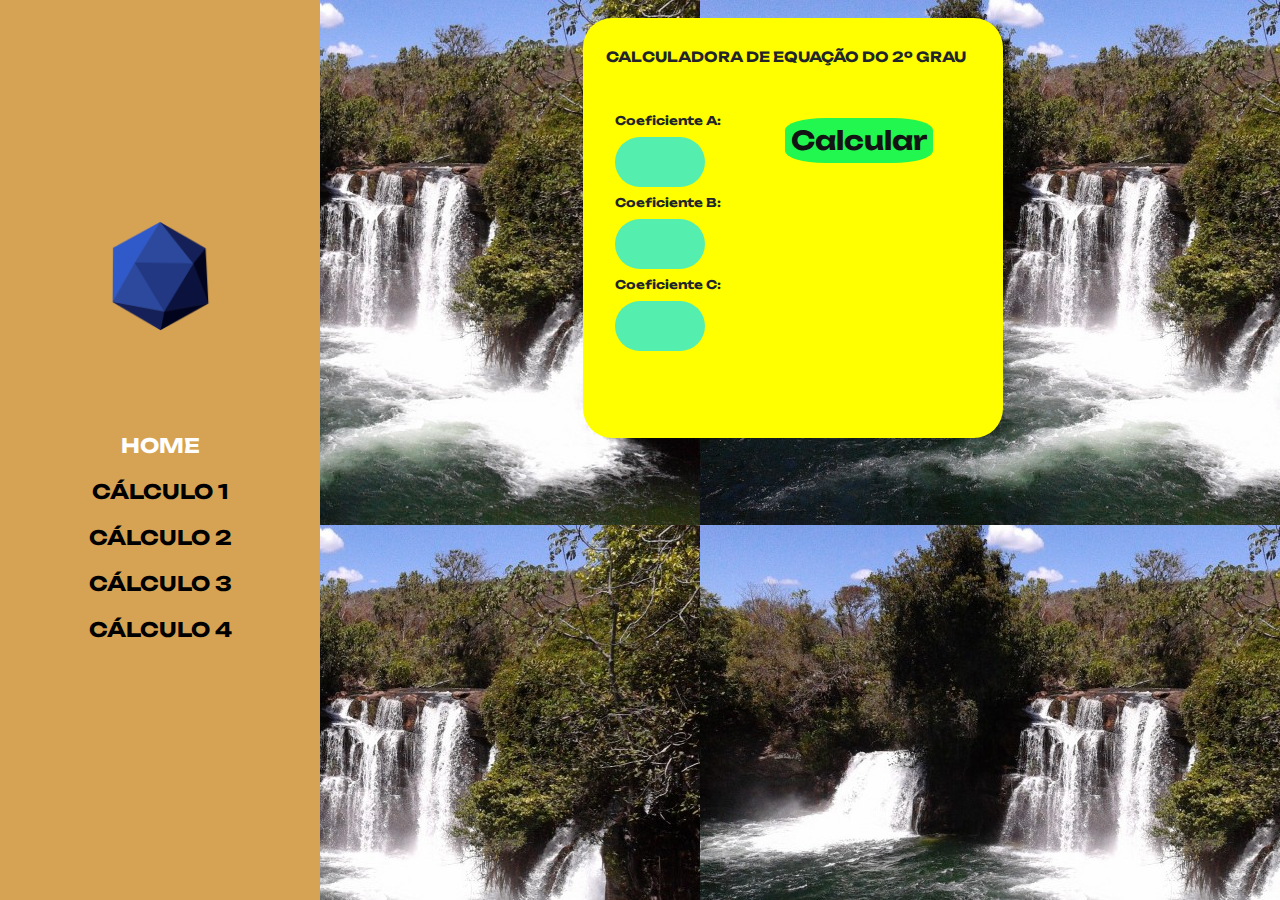
<file: index.html>
<!doctype html>
<html lang="pt-BR">
    <head>
        <meta charset="utf-8">
        <meta name="viewport" content="width=device-width, initial-scale=1">

        <meta name="description" content="">
        <meta name="author" content="">

        <title>Gentlemen's Barber Shop - HTML CSS Template</title>

        <!-- CSS FILES -->        
        <link rel="preconnect" href="https://fonts.googleapis.com">
        
        <link rel="preconnect" href="https://fonts.gstatic.com" crossorigin>

        <link href="https://fonts.googleapis.com/css2?family=Unbounded:wght@300;500&display=swap" rel="stylesheet">

        <link href="css/bootstrap.min.css" rel="stylesheet">

        <link href="css/bootstrap-icons.css" rel="stylesheet">

        <link href="css/templatemo-barber-shop.css" rel="stylesheet">


        <style>
            .container {
              position: relative;
              top: 18px;
              left: -7px;
            }
            
            .paragrafo-resultado, .bad {
              position: absolute;
              bottom: 30px;
              right: 22px;
              font-size: 18px;
            }


            .titulo {
                position: relative;
                top: 40px;
                left: -7px;
                font-size: 14px;
            }

            /*.titulo_2 {
                position: relative;
                top: 40px;
                left: 22px;
                font-size: 25px;
                color: blue;
            } */
            
            .coe_1 {
                position: relative;
                bottom: -85px;
                left: -18px;
            }  
            
            
            </style>
<!--

TemplateMo 585 Barber Shop

https://templatemo.com/tm-585-barber-shop

-->
    </head>
    
    <body>

        <div class="container-fluid">
            <div class="row">

                <button class="navbar-toggler d-md-none collapsed" type="button" data-bs-toggle="collapse" data-bs-target="#sidebarMenu" aria-controls="sidebarMenu" aria-expanded="false" aria-label="Toggle navigation">
                    <span class="navbar-toggler-icon"></span>
                </button>

                <nav id="sidebarMenu" class="col-md-4 col-lg-3 d-md-block sidebar collapse p-0">

                    <div class="position-sticky sidebar-sticky d-flex flex-column justify-content-center align-items-center">
                        <a class="navbar-brand" href="index.html">
                            <img src="images/templatemo-barber-logo.png" class="logo-image img-fluid" align="">
                        </a>

                        <ul class="nav flex-column">
                            <li class="nav-item">
                                <a class="nav-link click-scroll" id="calc1" href="index.html">Home</a>
                            </li>
                             
                            <li class="nav-item">
                                <a class="nav-link click-scroll" id="calc2" href="imc.html">CÁLCULO 1</a>
                            </li>

                            <li class="nav-item">
                                <a class="nav-link click-scroll" href="#section_3">CÁLCULO 2</a>
                            </li>

                            <li class="nav-item">
                                <a class="nav-link click-scroll" href="#section_4">CÁLCULO 3</a>
                            </li>

                            <li class="nav-item">
                                <a class="nav-link click-scroll" href="#section_5">CÁLCULO 4</a>
                            </li> 
                        </ul>
                    </div>
                </nav>
                
                <div class="col-md-8 ms-sm-auto col-lg-9 p-0">
                    <section class="container d-flex justify-content-center align-items-center" id="calc1">
                    
                        <form action="/" id="formulario" method="POST">

                            <div class="titulo"><strong>CALCULADORA DE EQUAÇÃO DO 2º GRAU</strong></div>
                           <div class="coe_1">
                                <label for="valorA" id="termo_a"><strong>Coeficiente A:</strong></label>
                                <input type="text" id="valorA" name="valorA">
                                    
                                <label for="valorB" id="termo_b"><strong>Coeficiente B:</strong></label>
                                <input type="text" id="valorB" name="valorB">
                
                                <label for="valorC" id="termo_c"><strong>Coeficiente C:</strong></label>
                                <input type="text" id="valorC" name="valorC">
                                <button type='submit' class="calc"><strong>Calcular</strong></button>
                            </div>
                        </form>
                        <div id="resultado"></div>

                           
                    </section>


        <!-- JAVASCRIPT FILES -->
        <script src="js/jquery.min.js"></script>
        <script src="js/bootstrap.min.js"></script>
        <script src="js/click-scroll.js"></script>
       <script src="js/custom.js"></script> 
        <!---<script src="js/calc2.js"></script>--->
 

    </body>
</html>
</file>
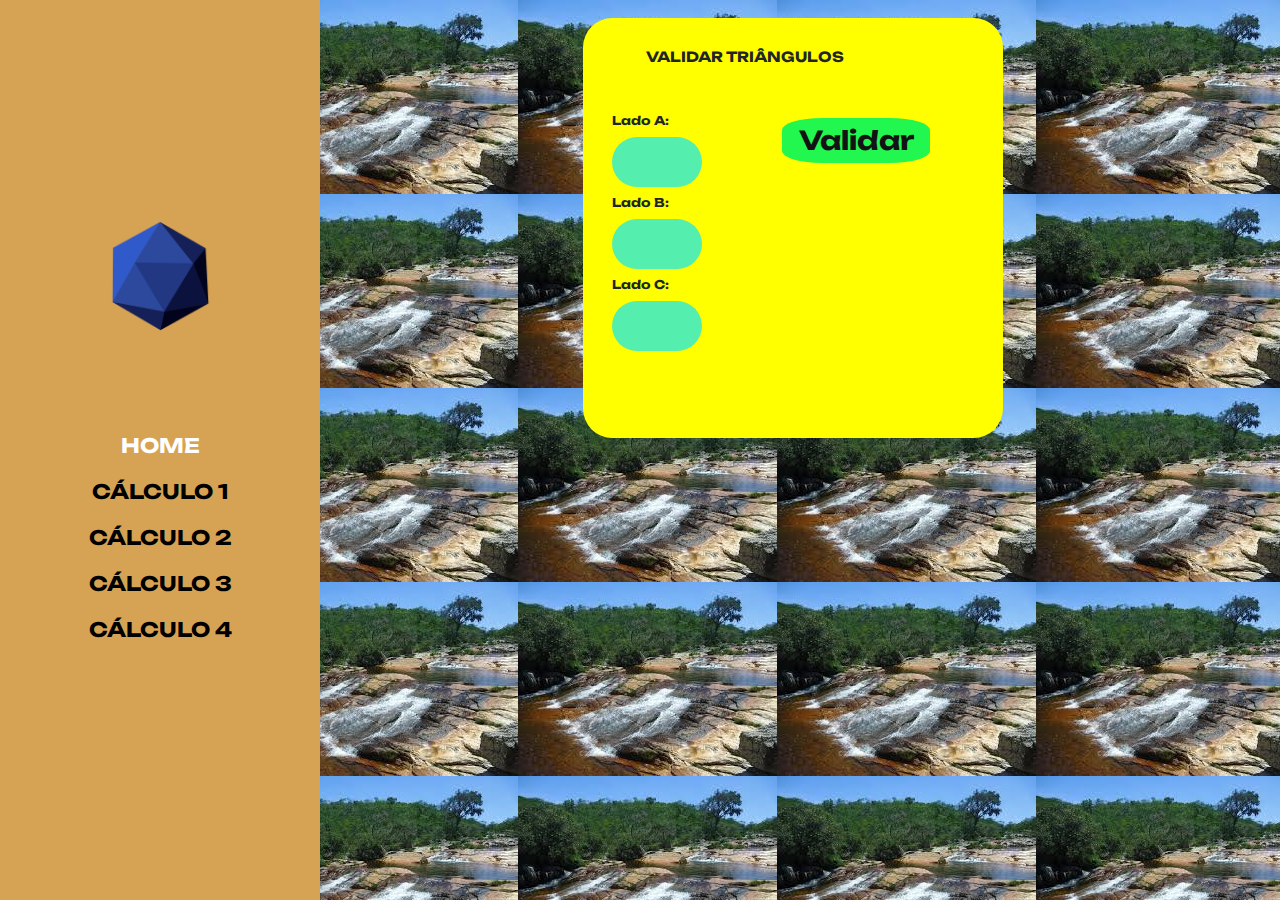
<file: imc.html>
<!doctype html>
<html lang="pt-BR">
    <head>
        <meta charset="utf-8">
        <meta name="viewport" content="width=device-width, initial-scale=1">

        <meta name="description" content="">
        <meta name="author" content="">

        <title>Gentlemen's Barber Shop - HTML CSS Template</title>

        <!-- CSS FILES -->        
        <link rel="preconnect" href="https://fonts.googleapis.com">
        
        <link rel="preconnect" href="https://fonts.gstatic.com" crossorigin>

        <link href="https://fonts.googleapis.com/css2?family=Unbounded:wght@300;500&display=swap" rel="stylesheet">

        <link href="css/bootstrap.min.css" rel="stylesheet">

        <link href="css/bootstrap-icons.css" rel="stylesheet">

        <link href="css/template.css" rel="stylesheet">


        <style>
            .container {
              position: relative;
              top: 18px;
              left: -7px;
            }
            
            .paragrafo-resultado, .bad {
              position: absolute;
              bottom: 30px;
              right: 22px;
              font-size: 18px;
            }

            .titulo {
                position: relative;
                top: 40px;
                left: 22px;
                font-size: 14px;
            } 

            
            .titulo_2 {
                position: relative;
                top: 40px;
                left: 22px;
                font-size: 25px;
                color: blue;
            }  
            
            .coe_1 {
                position: relative;
                bottom: -85px;
                left: -32px;
            }  
            
            </style>
<!--

TemplateMo 585 Barber Shop

https://templatemo.com/tm-585-barber-shop

-->
    </head>
    
    <body>

        <div class="container-fluid">
            <div class="row">

                <button class="navbar-toggler d-md-none collapsed" type="button" data-bs-toggle="collapse" data-bs-target="#sidebarMenu" aria-controls="sidebarMenu" aria-expanded="false" aria-label="Toggle navigation">
                    <span class="navbar-toggler-icon"></span>
                </button>

                <nav id="sidebarMenu" class="col-md-4 col-lg-3 d-md-block sidebar collapse p-0">

                    <div class="position-sticky sidebar-sticky d-flex flex-column justify-content-center align-items-center">
                        <a class="navbar-brand" href="imc.html">
                            <img src="images/templatemo-barber-logo.png" class="logo-image img-fluid" align="">
                        </a>

                        <ul class="nav flex-column">
                            <li class="nav-item">
                                <a class="nav-link click-scroll" id="calc1" href="index.html">Home</a>
                            </li>
                             
                            <li class="nav-item">
                                <a class="nav-link click-scroll" id="calc2" href="imc.html">CÁLCULO 1</a>
                            </li>

                            <li class="nav-item">
                                <a class="nav-link click-scroll" href="#section_3">CÁLCULO 2</a>
                            </li>

                            <li class="nav-item">
                                <a class="nav-link click-scroll" href="#section_4">CÁLCULO 3</a>
                            </li>

                            <li class="nav-item">
                                <a class="nav-link click-scroll" href="#section_5">CÁLCULO 4</a>
                            </li> 
                        </ul>
                    </div>
                </nav>
                
                <div class="col-md-8 ms-sm-auto col-lg-9 p-0">
                    <section class="container cont2 d-flex justify-content-center align-items-center" id="calc2">

                  
                        <form action="/" id="formulario" method="POST">

                            <div class="titulo"><strong>VALIDAR TRIÂNGULOS</strong></div>
                           <div class="coe_1">
                                <label for="ladoA" id="lado_a"><strong>Lado A:</strong></label>
                                <input type="text" id="ladoA" name="ladoA">
                                    
                                <label for="ladoB" id="lado_b"><strong>Lado B:</strong></label>
                                <input type="text" id="ladoB" name="ladoB">
                
                                <label for="ladoC" id="lado_c"><strong>Lado C:</strong></label>
                                <input type="text" id="ladoC" name="ladoC">
                                <button type='submit' class="calc"><strong>Validar</strong></button>
                            </div>
                        </form>
                        <div id="resultado"></div>
                           
                    </section>

               

        <!-- JAVASCRIPT FILES -->
        <script src="js/jquery.min.js"></script>
        <script src="js/bootstrap.min.js"></script>
        <script src="js/click-scroll.js"></script>
      <!--- <script src="js/custom.js"></script> --->
        <script src="js/calc2.js"></script>

    </body>
</html>
</file>
<file: css/templatemo-barber-shop.css>
/*

TemplateMo 585 Barber Shop

https://templatemo.com/tm-585-barber-shop

*/


/*---------------------------------------
  CUSTOM PROPERTIES ( VARIABLES )             
-----------------------------------------*/




body {
  /*background-image: url('../images/helicoitero.jpg') repeat;
  background: #4debb6;*/

  background-image: url('../images/Cachoeira2.jpg');
  /*background-repeat: repeat;
  position:absolute;
  align-items: center;
  background-attachment: fixed;
  background-size: cover;
  background-position: center;
  position: relative;
  overflow: hidden;
  padding: 50px;
  padding-bottom: 0;
  min-height: 665px;
  border-bottom: 15px solid var(--primary-color);
  width: 1200px;
  max-height: 240px;
  padding-bottom: 30px;
  display:block;*/
 
  animation: degrade-animado 19s infinite;
}

@keyframes degrade-animado {
  0% {
      background-position-x: 250%;
  }
}


* style.css {
  margin: 0;
  padding: 0;
  box-sizing: border-box;
}


h2{
  text-align: center;
  position: relative;
  font-size: 20;
  margin-top: 30px;
}


.container{
  position: relative;
  max-height: 420px;
  max-width: 420px;
  background: #FFFF00;
  padding: 3px;
  padding-bottom: 96px;
  border-radius: 7%;
}

.container_2{
  position: relative;
  max-height: 420px;
  max-width: 420px;
  background: #c239ec;
  padding: 3px;
  padding-bottom: 96px;
  border-radius: 7%;
}
.container{
  font-size: 10px;
}

                    
form input, form label, form button {
   position: relative;
   margin-left: 70px;
   /*margin-bottom: 400px; */  
   border:chocolate;
   display: block;
   width: 50%;
   margin-bottom: 7px;
}


form button {

   margin-bottom: 280px;  
}

form input {
   position: relative;
   margin-left: 20px;
   max-width: 90px;
   background: #54eeae;
   font-size: 24px;
   height: 50px;
   padding: 0 7px;
   border-radius: 25px;
   outline: none;
   border: 2px;
}
 
form input:focus {
   outline: 3px solid var(--primary-color);
}

form label{
  position: relative;
   margin-left: 20px;
   font-size: larger;
   
    
 }


form button { 
   position: relative;
   max-width: 240px;
   max-height: 240x;
   background: var(--primay-color);
   color: rgb(18, 19, 18);
   font-size: 26px;
   text-align: center;
   font-weight: 100px;
   cursor: pointer;
   
}
 
.calc {
   margin-top: -240px;
   margin-left: 190px;
   width: 148px;
   height: 45px;
   border-radius: 27%;
   
}


form button:hover {
  background: rgb(14, 4, 158);
  color:rgb(250, 235, 215);
  

}

.calc {
   background: rgb(34, 247, 80);
   position: relative;
   
}

.paragrafo-resultado, .bad{
     position: relative;
     /*margin-left: 200px;
     margin-bottom: 43px;*/
     background: rgb(6, 72, 148);
     font-size:x-large;
     color:#fff0f0;
     width: 230px;
     height: 142px;
     border-radius: 5%;      
}

.bad{
  position: relative;
  background: rgb(247, 32, 32);
  color:#fff0f0;
 /* margin-left: 200px;
  margin-bottom: 43px;*/
  width: 230px;
  height: 120px;
  border-radius: 5%;
  font-size:x-large;
}



:root {
  --white-color:                  #ffffff;
  --primary-color:                #d6a354;
  --secondary-color:              #c12828;
  --section-bg-color:             #f0f8ff;
  --custom-btn-bg-color:          #c12828;
  --custom-btn-bg-hover-color:    #FDBB2D;
  --dark-color:                   #000000;
  --p-color:                      #717275;
  --border-color:                 #7fffd4;
  --link-hover-color:             #B22727;

  --body-font-family:             'Unbounded', cursive;

  --h1-font-size:                 74px;
  --h2-font-size:                 46px;
  --h3-font-size:                 32px;
  --h4-font-size:                 28px;
  --h5-font-size:                 24px;
  --h6-font-size:                 22px;
  --p-font-size:                  20px;
  --btn-font-size:                16px;
  --copyright-font-size:          14px;

  --border-radius-large:          100px;
  --border-radius-medium:         20px;
  --border-radius-small:          10px;

  --font-weight-thin:             200;
  --font-weight-light:            300;
  --font-weight-normal:           400;
  --font-weight-bold:             700;
}

body {
  background-color: var(--white-color);
  font-family: var(--body-font-family); 
}


/*---------------------------------------
  TYPOGRAPHY               
-----------------------------------------*/

h2,
h3,
h4,
h5,
h6 {
  color: var(--dark-color);
}

h1,
h2,
h3,
h4,
h5,
h6 {
  font-weight: var(--font-weight-bold);
}

h1 {
  font-size: var(--h1-font-size);
}

h2 {
  font-size: var(--h2-font-size);
}

h3 {
  font-size: var(--h3-font-size);
}

h4 {
  font-size: var(--h4-font-size);
}

h5 {
  font-size: var(--h5-font-size);
}

h6 {
  font-size: var(--h6-font-size);
}

p {
  color: var(--p-color);
  font-size: var(--p-font-size);
  font-weight: var(--font-weight-light);
}

ul li {
  color: var(--p-color);
  font-size: var(--p-font-size);
  font-weight: var(--font-weight-light);
}

a, 
button {
  touch-action: manipulation;
  transition: all 0.3s;
}

a {
  display: inline-block;
  color: var(--primary-color);
  text-decoration: none;
}

a:hover {
  color: var(--link-hover-color);
}

b,
strong {
  font-weight: var(--font-weight-bold);
}


/*---------------------------------------
  SECTION               
-----------------------------------------*/
.section-padding {
  padding: 100px 50px;
}

.section-bg {
  background-color: var(--section-bg-color);
}

.section-overlay {
  background-color: var(--dark-color);
  position: absolute;
  top: 0;
  left: 0;
  pointer-events: none;
  width: 100%;
  height: 100%;
  opacity: 0.45;
}

.section-overlay + .container {
  position: relative;
}

.section-overlay + .container {
  position: relative;
}

.back-top-icon {
  font-size: var(--h2-font-size);
}


/*---------------------------------------
  CUSTOM BLOCK BACKGROUND OVERLAY               
-----------------------------------------*/
.custom-block-bg-overlay-wrap {
  background: var(#FFFF00);
  border-radius: var(--border-radius-medium);
  transition: all 0.3s ease;
}

.custom-block-bg-overlay-wrap:hover {
  background: linear-gradient(90deg, #FDBB2D 0%, #22C1C3 100%);
  transform: scale(1.05);
}

.body2 {
  background: #2ebee2;
}

.custom-block-bg-overlay-image {
  border-radius: var(--border-radius-medium);
  display: block;
  margin: auto;
  height: 100%;
  object-fit: cover;
  transform: rotate(8deg);
}

.custom-block-bg-overlay-wrap:hover .team-info {
  bottom: 10px;
}


/*---------------------------------------
  CUSTOM BUTTON               
-----------------------------------------*/
.custom-btn {
  background: var(--custom-btn-bg-color);
  border: 2px solid transparent;
  border-radius: var(--border-radius-large);
  color: var(--white-color);
  font-size: var(--btn-font-size);
  font-weight: var(--font-weight-bold);
  line-height: normal;
  transition: all 0.3s;
  padding: 10px 20px;
}

.custom-btn:hover {
  background: var(--custom-btn-bg-hover-color);
  color: var(--white-color);
}

.custom-border-btn {
  background: transparent;
  border: 2px solid var(--custom-btn-bg-color);
  color: var(--custom-btn-bg-color);
}

.custom-btn-bg-white {
  border-color: var(--white-color);
  color: var(--white-color);
}

.custom-btn-italic {
  font-style: italic;
}


/*---------------------------------------
  NAVIGATION              
-----------------------------------------*/
.sidebar {
  background: var(--primary-color);
  background-repeat: no-repeat;
  background-size: cover;
  background-position: center;
  position: fixed;
  top: 0;
  bottom: 0;
  left: 0;
  z-index: 100;
  padding: 50px 0 0;
}

.sidebar-sticky {
  height: calc(100vh - 48px);
  overflow-x: hidden;
  overflow-y: auto;
  text-align: center;
  position: relative;
}

.navbar {
  background: #FFFF00;

  z-index: 9;
}

.logo-image {
  width: 154px;
  height: auto;
  margin-bottom: 70px;
}

#sidebarMenu .nav-link {
  color: var(--dark-color);
  font-size: var(--p-font-size);
  font-weight: var(--font-weight-bold);
  text-transform: uppercase;
  position: relative;
}

#sidebarMenu .nav-link.active, 
#sidebarMenu .nav-link:hover {
  color: var(--white-color);
}

.navbar-toggler {
  background: var(--primary-color);
  border-radius: var(--border-radius-large);
  position: fixed;
  top: 0;
  bottom: 0;
  right: 0;
  z-index: 222;
  border: 0;
  padding: 0;
  cursor: pointer;
  margin: 25px;
  width: 55px;
  height: 55px;
  outline: none;
}

.navbar-toggler:focus {
  outline: none;
  box-shadow: none;
}

.navbar-toggler[aria-expanded="true"] .navbar-toggler-icon {
  background: transparent;
}

.navbar-toggler[aria-expanded="true"] .navbar-toggler-icon:before,
.navbar-toggler[aria-expanded="true"] .navbar-toggler-icon:after {
  transition: top 300ms 50ms ease, -webkit-transform 300ms 350ms ease;
  transition: top 300ms 50ms ease, transform 300ms 350ms ease;
  transition: top 300ms 50ms ease, transform 300ms 350ms ease, -webkit-transform 300ms 350ms ease;
  top: 0;
}

.navbar-toggler[aria-expanded="true"] .navbar-toggler-icon:before {
  transform: rotate(45deg);
}

.navbar-toggler[aria-expanded="true"] .navbar-toggler-icon:after {
  transform: rotate(-45deg);
}

.navbar-toggler .navbar-toggler-icon {
  background: var(--white-color);
  transition: background 10ms 300ms ease;
  display: block;
  margin: auto;
  width: 25px;
  height: 2px;
  position: relative;
}

.navbar-toggler .navbar-toggler-icon:before,
.navbar-toggler .navbar-toggler-icon:after {
  transition: top 300ms 350ms ease, -webkit-transform 300ms 50ms ease;
  transition: top 300ms 350ms ease, transform 300ms 50ms ease;
  transition: top 300ms 350ms ease, transform 300ms 50ms ease, -webkit-transform 300ms 50ms ease;
  position: absolute;
  right: 0;
  left: 0;
  background: var(--white-color);
  width: 25px;
  height: 2px;
  content: '';
}

.navbar-toggler .navbar-toggler-icon::before {
  top: -8px;
}

.navbar-toggler .navbar-toggler-icon::after {
  top: 8px;
}


/*---------------------------------------
  HERO        
-----------------------------------------*/
.hero-section {
  background-image: url('../images/client-doing-hair-cut-barber-shop-salon.jpg');
  background-repeat: no-repeat;
  background-attachment: fixed;
  background-size: cover;
  background-position: center;
  position: relative;
  overflow: hidden;
  padding: 50px;
  padding-bottom: 0;
  min-height: 665px;
  border-bottom: 15px solid var(--primary-color);
}

@media screen and (min-width: 991px) {
  .hero-section {
    height: calc(100vh - 0px);

  }
  
  }

  @media screen and (min-width: 600px) {
    
    .container {
        position: relative;
        top: 18px;
        left: 5px;
      }

    }
  

.hero-section::after {
  content: "";
  background: linear-gradient(90deg, #FDBB2D 0%, #22C1C3 100%);
  position: absolute;
  top: 0;
  right: 0;
  bottom: 0;
  left: 0;
  opacity: 0.65;
}

.hero-section .container {
  position: relative;
  z-index: -3;
}

.custom-block {
  border: 10px solid var(--primary-color);
  border-radius: 100%;
  position: absolute;
  z-index: 2;
  bottom: -60px;
  right: -60px;
  padding: 50px 90px 50px 50px;
  width: 360px;
  height: 360px;
}

.custom-block .custom-btn {
  background: var(--primary-color);
}

.custom-block .custom-btn:hover {
  background: var(--secondary-color);
}

.custom-block-image {
  border: 10px solid var(--primary-color);
  border-radius: 100%;
  position: absolute;
  top: -60px;
  right: 20px;
  left: 0;
  width: 120px;
  height: 120px;
  margin: auto;
  object-fit: cover;
}


/*---------------------------------------
  ABOUT              
-----------------------------------------*/
.about-section h6 {
  color: var(--secondary-color);
}

.about-section .custom-block-bg-overlay-image {
  width: 100%;
  max-height: 250px;
}

.about-section .custom-block-bg-overlay-wrap {
  position: relative;
}

.team-info {
  background: var(--white-color);
  border-radius: var(--border-radius-large);
  position: absolute;
  bottom: 0;
  right: 0;
  left: 0;
  margin: 10px 40px;
  padding: 10px 17px 10px 20px;
  transition: all 0.3s ease;
}


/*---------------------------------------
  FEATURED               
-----------------------------------------*/
.featured-section {
  background-image: url('../images/barber-customer-giving-high-five.jpg');
  background-repeat: no-repeat;
  background-attachment: fixed;
  background-size: cover;
  position: relative;
  text-align: center;
}

.featured-section h2 {
  color: var(--secondary-color);
}

.featured-section p {
  color: var(--white-color);
}

.featured-section strong {
  background: var(--primary-color);
  border-radius: var(--border-radius-medium);
  display: inline-block;
  margin-top: 10px;
  padding: 10px 20px;
}


/*---------------------------------------
  SERVICES             
-----------------------------------------*/
.services-thumb {
  border-radius: var(--border-radius-medium);
  position: relative;
  overflow: hidden;
}

.services-thumb:hover .services-info {
  border-color: var(--primary-color);
  border-width: 5px;
}

.services-thumb:hover .services-image {
  transform: scale(1.05);
}

.services-image {
  border-radius: var(--border-radius-medium);
  display: block;
  margin: auto;
  transition: all 0.3s;
}

.services-thumb-price {
  background: var(--primary-color);
  border-radius: var(--border-radius-medium);
  font-size: var(--copyright-font-size);
  margin-left: auto;
  padding: 5px 10px;
}

.services-info {
  border-radius: var(--border-radius-medium);
  border: 1px solid var(--white-color);
  position: absolute;
  top: 0;
  bottom: 0;
  right: 0;
  left: 0;
  margin: 20px;
  padding: 25px 30px;
  transition: all 0.3s ease;
}

.services-info h4 {
  color: var(--white-color);
}


/*---------------------------------------
  PRICE LIST             
-----------------------------------------*/
.price-list-section {
  padding-top: 100px;
  padding-bottom: 100px;
}

.price-list-thumb-wrap {
  padding-right: 50px;
}

.price-list-thumb {
  margin-bottom: 10px;
}

.price-list-thumb:last-child {
  margin-bottom: 0;
}

.price-list-thumb h6 strong {
  color: var(--primary-color);
}

.price-list-thumb-divider {
  background: var(--p-color);
  flex: auto;
  height: 2px;
  margin: auto 15px 0;
}

.price-list-section .custom-block-bg-overlay-wrap {
  padding: 0;
}


/*---------------------------------------
  BOOKING               
-----------------------------------------*/
.booking-section {
  background-image: url('../images/vintage-chair-barbershop.jpg');
  background-repeat: no-repeat;
  background-attachment: fixed;
  background-size: cover;
  background-position: center;
}

.booking-form {
  background: var(--white-color);
  border-radius: var(--border-radius-medium);
  padding: 65px;
}


/*---------------------------------------
  CONTACT               
-----------------------------------------*/
.google-map {
  border-radius: var(--border-radius-medium);
  filter: hue-rotate(45deg);
}

.contact-block-wrap {
  background: var(--primary-color);
  border-radius: var(--border-radius-medium);
  padding: 0;
  min-height: 200px;
}

.contact-block {
  background: var(--secondary-color);
  border-radius: var(--border-radius-medium);
  transform: rotate(8deg);
  height: 100%;
  padding: 20px 40px;
}

.contact-block h6 {
  transform: rotate(-8deg);
}

.contact-block .custom-icon {
  background: var(--primary-color);
  border-radius: var(--border-radius-large);
  display: block;
  width: 50px;
  height: 50px;
  line-height: 50px;
  text-align: center;
  position: relative;
}

.contact-block strong {
  display: block;
  color: var(--white-color);
  text-transform: uppercase;
  margin-top: 20px;
  margin-bottom: 10px;
}


/*---------------------------------------
  CUSTOM FORM               
-----------------------------------------*/
.custom-form .form-control {
  color: var(--p-color);
  margin-bottom: 24px;
  padding-top: 13px;
  padding-bottom: 13px;
  outline: none;
  transition: all 0.3s;
}

.custom-form .form-control:hover,
.custom-form .form-control:focus {
  background: var(--section-bg-color);
  border-color: transparent;
}

.custom-form button[type="submit"] {
  background: var(--custom-btn-bg-color);
  border: none;
  border-radius: var(--border-radius-large);
  color: var(--white-color);
  font-size: var(--p-font-size);
  font-weight: var(--font-weight-medium);
  transition: all 0.3s;
  margin-bottom: 0;
}

.custom-form button[type="submit"]:hover,
.custom-form button[type="submit"]:focus {
  background: var(--custom-btn-bg-hover-color);
  border-color: transparent;
}


/*---------------------------------------
  SITE FOOTER              
-----------------------------------------*/
.site-footer {
  position: relative;
  padding: 80px 50px;
  padding-top: 0;
}

.site-footer::after {
  content: "";
  background: linear-gradient(90deg, #FDBB2D 0%, #22C1C3 100%);
  position: absolute;
  right: 0;
  bottom: 0;
  left: 0;
  width: 100%;
  height: 10px;
}

.site-footer-links {
  padding-left: 0;
}

.site-footer-link-item {
  list-style: none;
  display: inline-block;
  margin-right: 15px;
}

.site-footer strong {
  display: block;
  color: var(--secondary-color);
}

.copyright-text {
  font-size: var(--copyright-font-size);
}


/*---------------------------------------
  SOCIAL ICON               
-----------------------------------------*/
.social-icon {
  margin: 0;
  padding: 0;
}

.social-icon-item {
  list-style: none;
  display: inline-block;
  vertical-align: top;
}

.social-icon-link {
  background: var(--secondary-color);
  border-radius: var(--border-radius-large);
  color: var(--white-color);
  font-size: var(--copyright-font-size);
  display: block;
  margin: 0 3px;
  text-align: center;
  width: 35px;
  height: 35px;
  line-height: 36px;
  transition: background 0.2s, color 0.2s;
}

.social-icon-link:hover {
  background: var(--primary-color);
  color: var(--white-color);
}

.social-icon-link span {
  display: block;
}


/*---------------------------------------
  RESPONSIVE STYLES               
-----------------------------------------*/
@media screen and (max-width: 1200px) {
  h1 {
    font-size: 45px;
  }
}

@media screen and (max-width: 991px) {
  h1 {
    font-size: 38px;
  }

  h2 {
    font-size: 24px;
  }

  h3 {
    font-size: 21px;
  }

  h4 {
    font-size: 28px;
  }

  h5 {
    font-size: 20px;
  }

  h6 {
    font-size: 18px;
  }

  .section-padding,
  .hero-section {
    padding: 50px 25px;
  }

  .custom-block {
    display: none;
  }
  
  .navbar {
    background-color: var(--dark-color);
  }

  .navbar-expand-lg .navbar-nav {
    padding-bottom: 30px;
  }

  .navbar-expand-lg .navbar-nav .nav-link {
    padding: 0;
  }

  .booking-form {
    padding: 45px;
  }
}

@media screen and (max-width: 767px) {
  .custom-btn {
    font-size: 14px;
    padding: 10px 20px;
  }
  
}

@media screen and (max-width: 480px) {
  
  h1 {
    font-size: 38px;
  }

  h2 {
    font-size: 28px;
  }

  h3 {
    font-size: 26px;
  }

  h4 {
    font-size: 22px;
  }

  h5 {
    font-size: 20px;
  }

  .services-info h4 {
    font-size: 20px;
  }

  .booking-form {
    padding: 35px;
  }
}
</file>
<file: css/template.css>
/*

TemplateMo 585 Barber Shop

https://templatemo.com/tm-585-barber-shop

*/


/*---------------------------------------
  CUSTOM PROPERTIES ( VARIABLES )             
-----------------------------------------*/




body {
    /*background-image: url('../images/helicoitero.jpg') repeat;
    background: #4debb6;*/
  
    background-image: url('../images/Cachoeira3.jpg') ;
    /*background-repeat: no-repeat;
    background-attachment: fixed;
    background-size: cover;
    background-position: center;
    position: relative;
    overflow: hidden;
    padding: 50px;
    padding-bottom: 0;
    min-height: 665px;
    border-bottom: 15px solid var(--primary-color);
    width: 1200px;
    max-height: 240px;
    padding-bottom: 30px;
    display:block;*/
   
    animation: degrade-animado 23s infinite;
  }
  
  @keyframes degrade-animado {
    0% {
        background-position-x: 250%;
    }
  }
  
  
  * style.css {
    margin: 0;
    padding: 0;
    box-sizing: border-box;
  }
  
  
  h2{
    text-align: center;
    position: relative;
    font-size: 20;
    margin-top: 30px;
  }
  
  
  .container{
    position: relative;
    max-height: 420px;
    max-width: 420px;
    background: #FFFF00;
    padding: 3px;
    padding-bottom: 96px;
    border-radius: 7%;
  }
  
  .container_2{
    position: relative;
    max-height: 420px;
    max-width: 420px;
    background: #c239ec;
    padding: 3px;
    padding-bottom: 96px;
    border-radius: 7%;
  }
  .container{
    font-size: 10px;
  }
  
                      
  form input, form label, form button {
     position: relative;
     margin-left: 70px;
     /*margin-bottom: 400px; */  
     border:chocolate;
     display: block;
     width: 50%;
     margin-bottom: 7px;
  }
  
  
  form button {
  
     margin-bottom: 280px;  
  }
  
  form input {
     position: relative;
     margin-left: 20px;
     max-width: 90px;
     background: #54eeae;
     font-size: 24px;
     height: 50px;
     padding: 0 7px;
     border-radius: 25px;
     outline: none;
     border: 2px;
  }
   
  form input:focus {
     outline: 3px solid var(--primary-color);
  }
  
  form label{
    position: relative;
     margin-left: 20px;
     font-size: larger;
     
      
   }
  
  
  form button { 
     position: relative;
     max-width: 240px;
     max-height: 240x;
     background: var(--primay-color);
     color: rgb(18, 19, 18);
     font-size: 26px;
     text-align: center;
     font-weight: 100px;
     cursor: pointer;
     
  }
   
  .calc {
     margin-top: -240px;
     margin-left: 190px;
     width: 148px;
     height: 45px;
     border-radius: 27%;
     
  }
  
  
  form button:hover {
    background: rgb(14, 4, 158);
    color:rgb(250, 235, 215);
    
  
  }
  
  .calc {
     background: rgb(34, 247, 80);
     position: relative;
     
  }
  
  .paragrafo-resultado, .bad{
       position: relative;
       /*margin-left: 200px;
       margin-bottom: 43px;*/
       background: rgb(6, 72, 148);
       font-size:x-large;
       color:#fff0f0;
       width: 270px;
       height: 67px;
       border-radius: 5%;      
  }
  
  .bad{
    position: relative;
    background: rgb(247, 32, 32);
    color:#fff0f0;
   /* margin-left: 200px;
    margin-bottom: 43px;*/
    width: 270px;
    height: 67px;
    border-radius: 5%;
    font-size:x-large;
  }
  
  
  
  :root {
    --white-color:                  #ffffff;
    --primary-color:                #d6a354;
    --secondary-color:              #c12828;
    --section-bg-color:             #f0f8ff;
    --custom-btn-bg-color:          #c12828;
    --custom-btn-bg-hover-color:    #FDBB2D;
    --dark-color:                   #000000;
    --p-color:                      #717275;
    --border-color:                 #7fffd4;
    --link-hover-color:             #B22727;
  
    --body-font-family:             'Unbounded', cursive;
  
    --h1-font-size:                 74px;
    --h2-font-size:                 46px;
    --h3-font-size:                 32px;
    --h4-font-size:                 28px;
    --h5-font-size:                 24px;
    --h6-font-size:                 22px;
    --p-font-size:                  20px;
    --btn-font-size:                16px;
    --copyright-font-size:          14px;
  
    --border-radius-large:          100px;
    --border-radius-medium:         20px;
    --border-radius-small:          10px;
  
    --font-weight-thin:             200;
    --font-weight-light:            300;
    --font-weight-normal:           400;
    --font-weight-bold:             700;
  }
  
  body {
    background-color: var(--white-color);
    font-family: var(--body-font-family); 
  }
  
  
  /*---------------------------------------
    TYPOGRAPHY               
  -----------------------------------------*/
  
  h2,
  h3,
  h4,
  h5,
  h6 {
    color: var(--dark-color);
  }
  
  h1,
  h2,
  h3,
  h4,
  h5,
  h6 {
    font-weight: var(--font-weight-bold);
  }
  
  h1 {
    font-size: var(--h1-font-size);
  }
  
  h2 {
    font-size: var(--h2-font-size);
  }
  
  h3 {
    font-size: var(--h3-font-size);
  }
  
  h4 {
    font-size: var(--h4-font-size);
  }
  
  h5 {
    font-size: var(--h5-font-size);
  }
  
  h6 {
    font-size: var(--h6-font-size);
  }
  
  p {
    color: var(--p-color);
    font-size: var(--p-font-size);
    font-weight: var(--font-weight-light);
  }
  
  ul li {
    color: var(--p-color);
    font-size: var(--p-font-size);
    font-weight: var(--font-weight-light);
  }
  
  a, 
  button {
    touch-action: manipulation;
    transition: all 0.3s;
  }
  
  a {
    display: inline-block;
    color: var(--primary-color);
    text-decoration: none;
  }
  
  a:hover {
    color: var(--link-hover-color);
  }
  
  b,
  strong {
    font-weight: var(--font-weight-bold);
  }
  
  
  /*---------------------------------------
    SECTION               
  -----------------------------------------*/
  .section-padding {
    padding: 100px 50px;
  }
  
  .section-bg {
    background-color: var(--section-bg-color);
  }
  
  .section-overlay {
    background-color: var(--dark-color);
    position: absolute;
    top: 0;
    left: 0;
    pointer-events: none;
    width: 100%;
    height: 100%;
    opacity: 0.45;
  }
  
  .section-overlay + .container {
    position: relative;
  }
  
  .section-overlay + .container {
    position: relative;
  }
  
  .back-top-icon {
    font-size: var(--h2-font-size);
  }
  
  
  /*---------------------------------------
    CUSTOM BLOCK BACKGROUND OVERLAY               
  -----------------------------------------*/
  .custom-block-bg-overlay-wrap {
    background: var(#FFFF00);
    border-radius: var(--border-radius-medium);
    transition: all 0.3s ease;
  }
  
  .custom-block-bg-overlay-wrap:hover {
    background: linear-gradient(90deg, #FDBB2D 0%, #22C1C3 100%);
    transform: scale(1.05);
  }
  
  .body2 {
    background: #2ebee2;
  }
  
  .custom-block-bg-overlay-image {
    border-radius: var(--border-radius-medium);
    display: block;
    margin: auto;
    height: 100%;
    object-fit: cover;
    transform: rotate(8deg);
  }
  
  .custom-block-bg-overlay-wrap:hover .team-info {
    bottom: 10px;
  }
  
  
  /*---------------------------------------
    CUSTOM BUTTON               
  -----------------------------------------*/
  .custom-btn {
    background: var(--custom-btn-bg-color);
    border: 2px solid transparent;
    border-radius: var(--border-radius-large);
    color: var(--white-color);
    font-size: var(--btn-font-size);
    font-weight: var(--font-weight-bold);
    line-height: normal;
    transition: all 0.3s;
    padding: 10px 20px;
  }
  
  .custom-btn:hover {
    background: var(--custom-btn-bg-hover-color);
    color: var(--white-color);
  }
  
  .custom-border-btn {
    background: transparent;
    border: 2px solid var(--custom-btn-bg-color);
    color: var(--custom-btn-bg-color);
  }
  
  .custom-btn-bg-white {
    border-color: var(--white-color);
    color: var(--white-color);
  }
  
  .custom-btn-italic {
    font-style: italic;
  }
  
  
  /*---------------------------------------
    NAVIGATION              
  -----------------------------------------*/
  .sidebar {
    background: var(--primary-color);
    background-repeat: no-repeat;
    background-size: cover;
    background-position: center;
    position: fixed;
    top: 0;
    bottom: 0;
    left: 0;
    z-index: 100;
    padding: 50px 0 0;
  }
  
  .sidebar-sticky {
    height: calc(100vh - 48px);
    overflow-x: hidden;
    overflow-y: auto;
    text-align: center;
    position: relative;
  }
  
  .navbar {
    background: #FFFF00;
  
    z-index: 9;
  }
  
  .logo-image {
    width: 154px;
    height: auto;
    margin-bottom: 70px;
  }
  
  #sidebarMenu .nav-link {
    color: var(--dark-color);
    font-size: var(--p-font-size);
    font-weight: var(--font-weight-bold);
    text-transform: uppercase;
    position: relative;
  }
  
  #sidebarMenu .nav-link.active, 
  #sidebarMenu .nav-link:hover {
    color: var(--white-color);
  }
  
  .navbar-toggler {
    background: var(--primary-color);
    border-radius: var(--border-radius-large);
    position: fixed;
    top: 0;
    bottom: 0;
    right: 0;
    z-index: 222;
    border: 0;
    padding: 0;
    cursor: pointer;
    margin: 25px;
    width: 55px;
    height: 55px;
    outline: none;
  }
  
  .navbar-toggler:focus {
    outline: none;
    box-shadow: none;
  }
  
  .navbar-toggler[aria-expanded="true"] .navbar-toggler-icon {
    background: transparent;
  }
  
  .navbar-toggler[aria-expanded="true"] .navbar-toggler-icon:before,
  .navbar-toggler[aria-expanded="true"] .navbar-toggler-icon:after {
    transition: top 300ms 50ms ease, -webkit-transform 300ms 350ms ease;
    transition: top 300ms 50ms ease, transform 300ms 350ms ease;
    transition: top 300ms 50ms ease, transform 300ms 350ms ease, -webkit-transform 300ms 350ms ease;
    top: 0;
  }
  
  .navbar-toggler[aria-expanded="true"] .navbar-toggler-icon:before {
    transform: rotate(45deg);
  }
  
  .navbar-toggler[aria-expanded="true"] .navbar-toggler-icon:after {
    transform: rotate(-45deg);
  }
  
  .navbar-toggler .navbar-toggler-icon {
    background: var(--white-color);
    transition: background 10ms 300ms ease;
    display: block;
    margin: auto;
    width: 25px;
    height: 2px;
    position: relative;
  }
  
  .navbar-toggler .navbar-toggler-icon:before,
  .navbar-toggler .navbar-toggler-icon:after {
    transition: top 300ms 350ms ease, -webkit-transform 300ms 50ms ease;
    transition: top 300ms 350ms ease, transform 300ms 50ms ease;
    transition: top 300ms 350ms ease, transform 300ms 50ms ease, -webkit-transform 300ms 50ms ease;
    position: absolute;
    right: 0;
    left: 0;
    background: var(--white-color);
    width: 25px;
    height: 2px;
    content: '';
  }
  
  .navbar-toggler .navbar-toggler-icon::before {
    top: -8px;
  }
  
  .navbar-toggler .navbar-toggler-icon::after {
    top: 8px;
  }
  
  
  /*---------------------------------------
    HERO        
  -----------------------------------------*/
  .hero-section {
    background-image: url('../images/client-doing-hair-cut-barber-shop-salon.jpg');
    background-repeat: no-repeat;
    background-attachment: fixed;
    background-size: cover;
    background-position: center;
    position: relative;
    overflow: hidden;
    padding: 50px;
    padding-bottom: 0;
    min-height: 665px;
    border-bottom: 15px solid var(--primary-color);
  }
  
  @media screen and (min-width: 991px) {
    .hero-section {
      height: calc(100vh - 0px);
  
    }

    
    }
  
     /*

    @media screen and (min-width: 600px) {
      
      .container {
          position: relative;
          top: 18px;
          left: 5px;
         
        }

      }

     
      
    @media screen and (min-width: 600px) {
      
  
        .cont2 {
          width: 75%;
          height: 75%;
        }
  
      }  */
    
    
  
  .hero-section::after {
    content: "";
    background: linear-gradient(90deg, #FDBB2D 0%, #22C1C3 100%);
    position: absolute;
    top: 0;
    right: 0;
    bottom: 0;
    left: 0;
    opacity: 0.65;
  }
  
  .hero-section .container {
    position: relative;
    z-index: -3;
  }
  
  .custom-block {
    border: 10px solid var(--primary-color);
    border-radius: 100%;
    position: absolute;
    z-index: 2;
    bottom: -60px;
    right: -60px;
    padding: 50px 90px 50px 50px;
    width: 360px;
    height: 360px;
  }
  
  .custom-block .custom-btn {
    background: var(--primary-color);
  }
  
  .custom-block .custom-btn:hover {
    background: var(--secondary-color);
  }
  
  .custom-block-image {
    border: 10px solid var(--primary-color);
    border-radius: 100%;
    position: absolute;
    top: -60px;
    right: 20px;
    left: 0;
    width: 120px;
    height: 120px;
    margin: auto;
    object-fit: cover;
  }
  
  
  /*---------------------------------------
    ABOUT              
  -----------------------------------------*/
  .about-section h6 {
    color: var(--secondary-color);
  }
  
  .about-section .custom-block-bg-overlay-image {
    width: 100%;
    max-height: 250px;
  }
  
  .about-section .custom-block-bg-overlay-wrap {
    position: relative;
  }
  
  .team-info {
    background: var(--white-color);
    border-radius: var(--border-radius-large);
    position: absolute;
    bottom: 0;
    right: 0;
    left: 0;
    margin: 10px 40px;
    padding: 10px 17px 10px 20px;
    transition: all 0.3s ease;
  }
  
  
  /*---------------------------------------
    FEATURED               
  -----------------------------------------*/
  .featured-section {
    background-image: url('../images/barber-customer-giving-high-five.jpg');
    background-repeat: no-repeat;
    background-attachment: fixed;
    background-size: cover;
    position: relative;
    text-align: center;
  }
  
  .featured-section h2 {
    color: var(--secondary-color);
  }
  
  .featured-section p {
    color: var(--white-color);
  }
  
  .featured-section strong {
    background: var(--primary-color);
    border-radius: var(--border-radius-medium);
    display: inline-block;
    margin-top: 10px;
    padding: 10px 20px;
  }
  
  
  /*---------------------------------------
    SERVICES             
  -----------------------------------------*/
  .services-thumb {
    border-radius: var(--border-radius-medium);
    position: relative;
    overflow: hidden;
  }
  
  .services-thumb:hover .services-info {
    border-color: var(--primary-color);
    border-width: 5px;
  }
  
  .services-thumb:hover .services-image {
    transform: scale(1.05);
  }
  
  .services-image {
    border-radius: var(--border-radius-medium);
    display: block;
    margin: auto;
    transition: all 0.3s;
  }
  
  .services-thumb-price {
    background: var(--primary-color);
    border-radius: var(--border-radius-medium);
    font-size: var(--copyright-font-size);
    margin-left: auto;
    padding: 5px 10px;
  }
  
  .services-info {
    border-radius: var(--border-radius-medium);
    border: 1px solid var(--white-color);
    position: absolute;
    top: 0;
    bottom: 0;
    right: 0;
    left: 0;
    margin: 20px;
    padding: 25px 30px;
    transition: all 0.3s ease;
  }
  
  .services-info h4 {
    color: var(--white-color);
  }
  
  
  /*---------------------------------------
    PRICE LIST             
  -----------------------------------------*/
  .price-list-section {
    padding-top: 100px;
    padding-bottom: 100px;
  }
  
  .price-list-thumb-wrap {
    padding-right: 50px;
  }
  
  .price-list-thumb {
    margin-bottom: 10px;
  }
  
  .price-list-thumb:last-child {
    margin-bottom: 0;
  }
  
  .price-list-thumb h6 strong {
    color: var(--primary-color);
  }
  
  .price-list-thumb-divider {
    background: var(--p-color);
    flex: auto;
    height: 2px;
    margin: auto 15px 0;
  }
  
  .price-list-section .custom-block-bg-overlay-wrap {
    padding: 0;
  }
  
  
  /*---------------------------------------
    BOOKING               
  -----------------------------------------*/
  .booking-section {
    background-image: url('../images/vintage-chair-barbershop.jpg');
    background-repeat: no-repeat;
    background-attachment: fixed;
    background-size: cover;
    background-position: center;
  }
  
  .booking-form {
    background: var(--white-color);
    border-radius: var(--border-radius-medium);
    padding: 65px;
  }
  
  
  /*---------------------------------------
    CONTACT               
  -----------------------------------------*/
  .google-map {
    border-radius: var(--border-radius-medium);
    filter: hue-rotate(45deg);
  }
  
  .contact-block-wrap {
    background: var(--primary-color);
    border-radius: var(--border-radius-medium);
    padding: 0;
    min-height: 200px;
  }
  
  .contact-block {
    background: var(--secondary-color);
    border-radius: var(--border-radius-medium);
    transform: rotate(8deg);
    height: 100%;
    padding: 20px 40px;
  }
  
  .contact-block h6 {
    transform: rotate(-8deg);
  }
  
  .contact-block .custom-icon {
    background: var(--primary-color);
    border-radius: var(--border-radius-large);
    display: block;
    width: 50px;
    height: 50px;
    line-height: 50px;
    text-align: center;
    position: relative;
  }
  
  .contact-block strong {
    display: block;
    color: var(--white-color);
    text-transform: uppercase;
    margin-top: 20px;
    margin-bottom: 10px;
  }
  
  
  /*---------------------------------------
    CUSTOM FORM               
  -----------------------------------------*/
  .custom-form .form-control {
    color: var(--p-color);
    margin-bottom: 24px;
    padding-top: 13px;
    padding-bottom: 13px;
    outline: none;
    transition: all 0.3s;
  }
  
  .custom-form .form-control:hover,
  .custom-form .form-control:focus {
    background: var(--section-bg-color);
    border-color: transparent;
  }
  
  .custom-form button[type="submit"] {
    background: var(--custom-btn-bg-color);
    border: none;
    border-radius: var(--border-radius-large);
    color: var(--white-color);
    font-size: var(--p-font-size);
    font-weight: var(--font-weight-medium);
    transition: all 0.3s;
    margin-bottom: 0;
  }
  
  .custom-form button[type="submit"]:hover,
  .custom-form button[type="submit"]:focus {
    background: var(--custom-btn-bg-hover-color);
    border-color: transparent;
  }
  
  
  /*---------------------------------------
    SITE FOOTER              
  -----------------------------------------*/
  .site-footer {
    position: relative;
    padding: 80px 50px;
    padding-top: 0;
  }
  
  .site-footer::after {
    content: "";
    background: linear-gradient(90deg, #FDBB2D 0%, #22C1C3 100%);
    position: absolute;
    right: 0;
    bottom: 0;
    left: 0;
    width: 100%;
    height: 10px;
  }
  
  .site-footer-links {
    padding-left: 0;
  }
  
  .site-footer-link-item {
    list-style: none;
    display: inline-block;
    margin-right: 15px;
  }
  
  .site-footer strong {
    display: block;
    color: var(--secondary-color);
  }
  
  .copyright-text {
    font-size: var(--copyright-font-size);
  }
  
  
  /*---------------------------------------
    SOCIAL ICON               
  -----------------------------------------*/
  .social-icon {
    margin: 0;
    padding: 0;
  }
  
  .social-icon-item {
    list-style: none;
    display: inline-block;
    vertical-align: top;
  }
  
  .social-icon-link {
    background: var(--secondary-color);
    border-radius: var(--border-radius-large);
    color: var(--white-color);
    font-size: var(--copyright-font-size);
    display: block;
    margin: 0 3px;
    text-align: center;
    width: 35px;
    height: 35px;
    line-height: 36px;
    transition: background 0.2s, color 0.2s;
  }
  
  .social-icon-link:hover {
    background: var(--primary-color);
    color: var(--white-color);
  }
  
  .social-icon-link span {
    display: block;
  }
  
  
  /*---------------------------------------
    RESPONSIVE STYLES               
  -----------------------------------------*/
  @media screen and (max-width: 1200px) {
    h1 {
      font-size: 45px;
    }
  }
  
  @media screen and (max-width: 991px) {
    h1 {
      font-size: 38px;
    }
  
    h2 {
      font-size: 24px;
    }
  
    h3 {
      font-size: 21px;
    }
  
    h4 {
      font-size: 28px;
    }
  
    h5 {
      font-size: 20px;
    }
  
    h6 {
      font-size: 18px;
    }
  
    .section-padding,
    .hero-section {
      padding: 50px 25px;
    }
  
    .custom-block {
      display: none;
    }
    
    .navbar {
      background-color: var(--dark-color);
    }
  
    .navbar-expand-lg .navbar-nav {
      padding-bottom: 30px;
    }
  
    .navbar-expand-lg .navbar-nav .nav-link {
      padding: 0;
    }
  
    .booking-form {
      padding: 45px;
    }
  }
  
  @media screen and (max-width: 767px) {
    .custom-btn {
      font-size: 14px;
      padding: 10px 20px;
    }
    
  }
  
  @media screen and (max-width: 480px) {
    
    h1 {
      font-size: 38px;
    }
  
    h2 {
      font-size: 28px;
    }
  
    h3 {
      font-size: 26px;
    }
  
    h4 {
      font-size: 22px;
    }
  
    h5 {
      font-size: 20px;
    }
  
    .services-info h4 {
      font-size: 20px;
    }
  
    .booking-form {
      padding: 35px;
    }
  }
</file>
